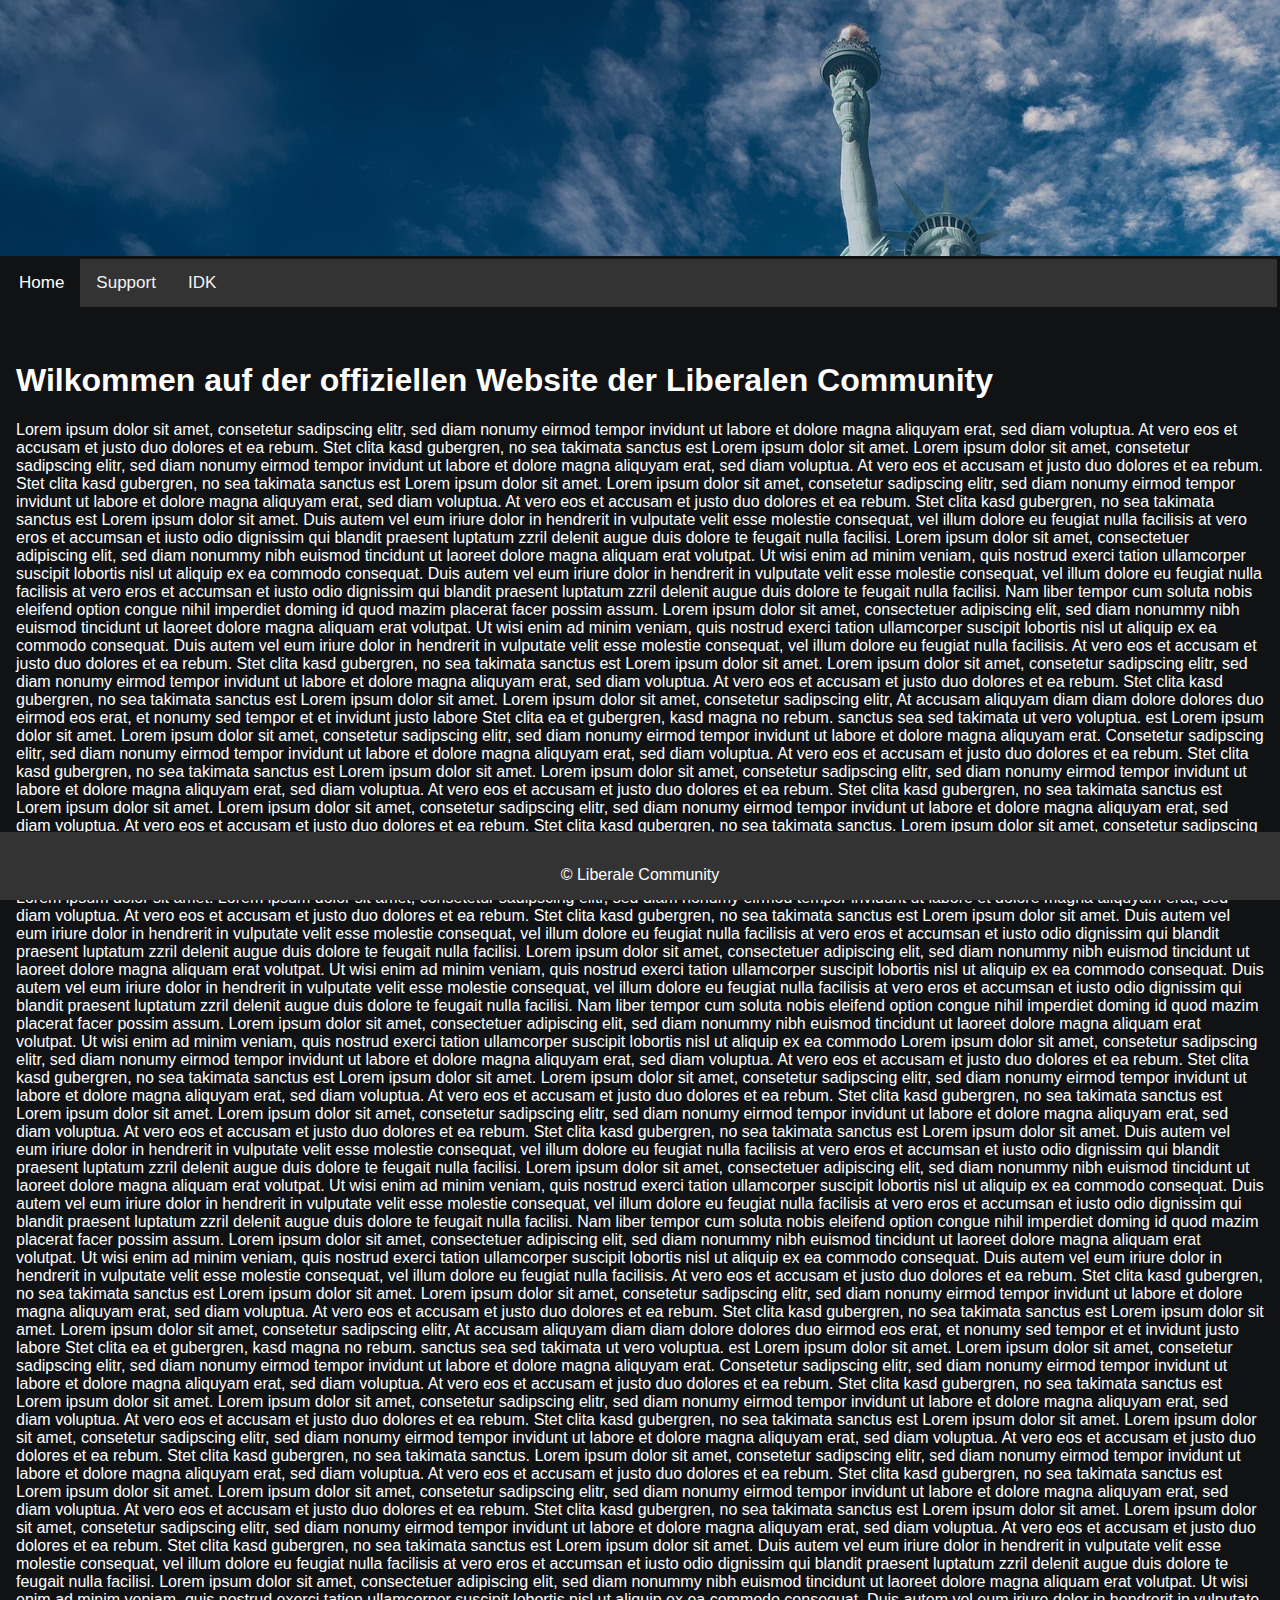
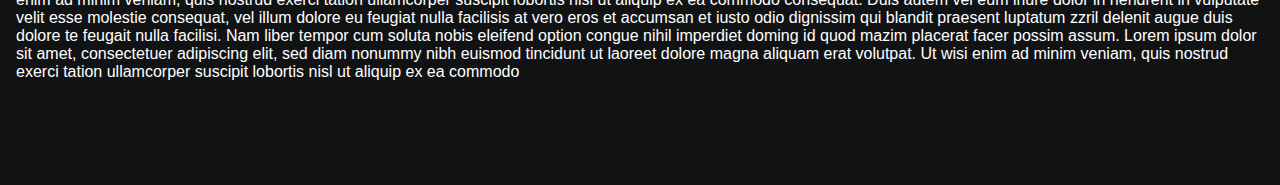
<file: index.html>
<!DOCTYPE html>

<html>

<head>
    <link rel="stylesheet" href="libcom.css">
    <title>Liberale Community</title>
    <script src="libcom.js"></script>
    <link rel="icon" href="Icon.png">
    <meta name="viewport" content="width=device-width, intial-scale=1.0">

    <meta property="og:url"                content="https://websitepreview.github.io/libcom/" />
    <meta property="og:type"               content="article"/>
    <meta property="og:title"              content="Liberale Community" />
    <meta property="og:description"        content="Wilkommen auf der offiziellen Seite der Liberalen Commuity" />
    <meta property="og:image"              content="https://raw.githubusercontent.com/websitepreview/libcom/main/Icon.png" />

  </head>

<body>

    <div class="header"></div>
      
      <div id="navbar">
        <a class="active" href="javascript:void(0)">Home</a>
        <a href="Support.html">Support</a>
        <a href="javascript:void(0)">IDK</a>
      </div>


    <div class="content">

    <br>

    <h1>Wilkommen auf der offiziellen Website der Liberalen Community</h1>

    <p>Lorem ipsum dolor sit amet, consetetur sadipscing elitr, sed diam nonumy eirmod tempor invidunt ut labore et dolore magna aliquyam erat, sed diam voluptua. At vero eos et accusam et justo duo dolores et ea rebum. Stet clita kasd gubergren, no sea takimata sanctus est Lorem ipsum dolor sit amet. Lorem ipsum dolor sit amet, consetetur sadipscing elitr, sed diam nonumy eirmod tempor invidunt ut labore et dolore magna aliquyam erat, sed diam voluptua. At vero eos et accusam et justo duo dolores et ea rebum. Stet clita kasd gubergren, no sea takimata sanctus est Lorem ipsum dolor sit amet. Lorem ipsum dolor sit amet, consetetur sadipscing elitr, sed diam nonumy eirmod tempor invidunt ut labore et dolore magna aliquyam erat, sed diam voluptua. At vero eos et accusam et justo duo dolores et ea rebum. Stet clita kasd gubergren, no sea takimata sanctus est Lorem ipsum dolor sit amet.   

        Duis autem vel eum iriure dolor in hendrerit in vulputate velit esse molestie consequat, vel illum dolore eu feugiat nulla facilisis at vero eros et accumsan et iusto odio dignissim qui blandit praesent luptatum zzril delenit augue duis dolore te feugait nulla facilisi. Lorem ipsum dolor sit amet, consectetuer adipiscing elit, sed diam nonummy nibh euismod tincidunt ut laoreet dolore magna aliquam erat volutpat.   
        
        Ut wisi enim ad minim veniam, quis nostrud exerci tation ullamcorper suscipit lobortis nisl ut aliquip ex ea commodo consequat. Duis autem vel eum iriure dolor in hendrerit in vulputate velit esse molestie consequat, vel illum dolore eu feugiat nulla facilisis at vero eros et accumsan et iusto odio dignissim qui blandit praesent luptatum zzril delenit augue duis dolore te feugait nulla facilisi.   
        
        Nam liber tempor cum soluta nobis eleifend option congue nihil imperdiet doming id quod mazim placerat facer possim assum. Lorem ipsum dolor sit amet, consectetuer adipiscing elit, sed diam nonummy nibh euismod tincidunt ut laoreet dolore magna aliquam erat volutpat. Ut wisi enim ad minim veniam, quis nostrud exerci tation ullamcorper suscipit lobortis nisl ut aliquip ex ea commodo consequat.   
        
        Duis autem vel eum iriure dolor in hendrerit in vulputate velit esse molestie consequat, vel illum dolore eu feugiat nulla facilisis.   
        
        At vero eos et accusam et justo duo dolores et ea rebum. Stet clita kasd gubergren, no sea takimata sanctus est Lorem ipsum dolor sit amet. Lorem ipsum dolor sit amet, consetetur sadipscing elitr, sed diam nonumy eirmod tempor invidunt ut labore et dolore magna aliquyam erat, sed diam voluptua. At vero eos et accusam et justo duo dolores et ea rebum. Stet clita kasd gubergren, no sea takimata sanctus est Lorem ipsum dolor sit amet. Lorem ipsum dolor sit amet, consetetur sadipscing elitr, At accusam aliquyam diam diam dolore dolores duo eirmod eos erat, et nonumy sed tempor et et invidunt justo labore Stet clita ea et gubergren, kasd magna no rebum. sanctus sea sed takimata ut vero voluptua. est Lorem ipsum dolor sit amet. Lorem ipsum dolor sit amet, consetetur sadipscing elitr, sed diam nonumy eirmod tempor invidunt ut labore et dolore magna aliquyam erat.   
        
        Consetetur sadipscing elitr, sed diam nonumy eirmod tempor invidunt ut labore et dolore magna aliquyam erat, sed diam voluptua. At vero eos et accusam et justo duo dolores et ea rebum. Stet clita kasd gubergren, no sea takimata sanctus est Lorem ipsum dolor sit amet. Lorem ipsum dolor sit amet, consetetur sadipscing elitr, sed diam nonumy eirmod tempor invidunt ut labore et dolore magna aliquyam erat, sed diam voluptua. At vero eos et accusam et justo duo dolores et ea rebum. Stet clita kasd gubergren, no sea takimata sanctus est Lorem ipsum dolor sit amet. Lorem ipsum dolor sit amet, consetetur sadipscing elitr, sed diam nonumy eirmod tempor invidunt ut labore et dolore magna aliquyam erat, sed diam voluptua. At vero eos et accusam et justo duo dolores et ea rebum. Stet clita kasd gubergren, no sea takimata sanctus.   
        
        Lorem ipsum dolor sit amet, consetetur sadipscing elitr, sed diam nonumy eirmod tempor invidunt ut labore et dolore magna aliquyam erat, sed diam voluptua. At vero eos et accusam et justo duo dolores et ea rebum. Stet clita kasd gubergren, no sea takimata sanctus est Lorem ipsum dolor sit amet. Lorem ipsum dolor sit amet, consetetur sadipscing elitr, sed diam nonumy eirmod tempor invidunt ut labore et dolore magna aliquyam erat, sed diam voluptua. At vero eos et accusam et justo duo dolores et ea rebum. Stet clita kasd gubergren, no sea takimata sanctus est Lorem ipsum dolor sit amet. Lorem ipsum dolor sit amet, consetetur sadipscing elitr, sed diam nonumy eirmod tempor invidunt ut labore et dolore magna aliquyam erat, sed diam voluptua. At vero eos et accusam et justo duo dolores et ea rebum. Stet clita kasd gubergren, no sea takimata sanctus est Lorem ipsum dolor sit amet.   
        
        Duis autem vel eum iriure dolor in hendrerit in vulputate velit esse molestie consequat, vel illum dolore eu feugiat nulla facilisis at vero eros et accumsan et iusto odio dignissim qui blandit praesent luptatum zzril delenit augue duis dolore te feugait nulla facilisi. Lorem ipsum dolor sit amet, consectetuer adipiscing elit, sed diam nonummy nibh euismod tincidunt ut laoreet dolore magna aliquam erat volutpat.   
        
        Ut wisi enim ad minim veniam, quis nostrud exerci tation ullamcorper suscipit lobortis nisl ut aliquip ex ea commodo consequat. Duis autem vel eum iriure dolor in hendrerit in vulputate velit esse molestie consequat, vel illum dolore eu feugiat nulla facilisis at vero eros et accumsan et iusto odio dignissim qui blandit praesent luptatum zzril delenit augue duis dolore te feugait nulla facilisi.   
        
        Nam liber tempor cum soluta nobis eleifend option congue nihil imperdiet doming id quod mazim placerat facer possim assum. Lorem ipsum dolor sit amet, consectetuer adipiscing elit, sed diam nonummy nibh euismod tincidunt ut laoreet dolore magna aliquam erat volutpat. Ut wisi enim ad minim veniam, quis nostrud exerci tation ullamcorper suscipit lobortis nisl ut aliquip ex ea commodo
        Lorem ipsum dolor sit amet, consetetur sadipscing elitr, sed diam nonumy eirmod tempor invidunt ut labore et dolore magna aliquyam erat, sed diam voluptua. At vero eos et accusam et justo duo dolores et ea rebum. Stet clita kasd gubergren, no sea takimata sanctus est Lorem ipsum dolor sit amet. Lorem ipsum dolor sit amet, consetetur sadipscing elitr, sed diam nonumy eirmod tempor invidunt ut labore et dolore magna aliquyam erat, sed diam voluptua. At vero eos et accusam et justo duo dolores et ea rebum. Stet clita kasd gubergren, no sea takimata sanctus est Lorem ipsum dolor sit amet. Lorem ipsum dolor sit amet, consetetur sadipscing elitr, sed diam nonumy eirmod tempor invidunt ut labore et dolore magna aliquyam erat, sed diam voluptua. At vero eos et accusam et justo duo dolores et ea rebum. Stet clita kasd gubergren, no sea takimata sanctus est Lorem ipsum dolor sit amet.   

        Duis autem vel eum iriure dolor in hendrerit in vulputate velit esse molestie consequat, vel illum dolore eu feugiat nulla facilisis at vero eros et accumsan et iusto odio dignissim qui blandit praesent luptatum zzril delenit augue duis dolore te feugait nulla facilisi. Lorem ipsum dolor sit amet, consectetuer adipiscing elit, sed diam nonummy nibh euismod tincidunt ut laoreet dolore magna aliquam erat volutpat.   
        
        Ut wisi enim ad minim veniam, quis nostrud exerci tation ullamcorper suscipit lobortis nisl ut aliquip ex ea commodo consequat. Duis autem vel eum iriure dolor in hendrerit in vulputate velit esse molestie consequat, vel illum dolore eu feugiat nulla facilisis at vero eros et accumsan et iusto odio dignissim qui blandit praesent luptatum zzril delenit augue duis dolore te feugait nulla facilisi.   
        
        Nam liber tempor cum soluta nobis eleifend option congue nihil imperdiet doming id quod mazim placerat facer possim assum. Lorem ipsum dolor sit amet, consectetuer adipiscing elit, sed diam nonummy nibh euismod tincidunt ut laoreet dolore magna aliquam erat volutpat. Ut wisi enim ad minim veniam, quis nostrud exerci tation ullamcorper suscipit lobortis nisl ut aliquip ex ea commodo consequat.   
        
        Duis autem vel eum iriure dolor in hendrerit in vulputate velit esse molestie consequat, vel illum dolore eu feugiat nulla facilisis.   
        
        At vero eos et accusam et justo duo dolores et ea rebum. Stet clita kasd gubergren, no sea takimata sanctus est Lorem ipsum dolor sit amet. Lorem ipsum dolor sit amet, consetetur sadipscing elitr, sed diam nonumy eirmod tempor invidunt ut labore et dolore magna aliquyam erat, sed diam voluptua. At vero eos et accusam et justo duo dolores et ea rebum. Stet clita kasd gubergren, no sea takimata sanctus est Lorem ipsum dolor sit amet. Lorem ipsum dolor sit amet, consetetur sadipscing elitr, At accusam aliquyam diam diam dolore dolores duo eirmod eos erat, et nonumy sed tempor et et invidunt justo labore Stet clita ea et gubergren, kasd magna no rebum. sanctus sea sed takimata ut vero voluptua. est Lorem ipsum dolor sit amet. Lorem ipsum dolor sit amet, consetetur sadipscing elitr, sed diam nonumy eirmod tempor invidunt ut labore et dolore magna aliquyam erat.   
        
        Consetetur sadipscing elitr, sed diam nonumy eirmod tempor invidunt ut labore et dolore magna aliquyam erat, sed diam voluptua. At vero eos et accusam et justo duo dolores et ea rebum. Stet clita kasd gubergren, no sea takimata sanctus est Lorem ipsum dolor sit amet. Lorem ipsum dolor sit amet, consetetur sadipscing elitr, sed diam nonumy eirmod tempor invidunt ut labore et dolore magna aliquyam erat, sed diam voluptua. At vero eos et accusam et justo duo dolores et ea rebum. Stet clita kasd gubergren, no sea takimata sanctus est Lorem ipsum dolor sit amet. Lorem ipsum dolor sit amet, consetetur sadipscing elitr, sed diam nonumy eirmod tempor invidunt ut labore et dolore magna aliquyam erat, sed diam voluptua. At vero eos et accusam et justo duo dolores et ea rebum. Stet clita kasd gubergren, no sea takimata sanctus.   
        
        Lorem ipsum dolor sit amet, consetetur sadipscing elitr, sed diam nonumy eirmod tempor invidunt ut labore et dolore magna aliquyam erat, sed diam voluptua. At vero eos et accusam et justo duo dolores et ea rebum. Stet clita kasd gubergren, no sea takimata sanctus est Lorem ipsum dolor sit amet. Lorem ipsum dolor sit amet, consetetur sadipscing elitr, sed diam nonumy eirmod tempor invidunt ut labore et dolore magna aliquyam erat, sed diam voluptua. At vero eos et accusam et justo duo dolores et ea rebum. Stet clita kasd gubergren, no sea takimata sanctus est Lorem ipsum dolor sit amet. Lorem ipsum dolor sit amet, consetetur sadipscing elitr, sed diam nonumy eirmod tempor invidunt ut labore et dolore magna aliquyam erat, sed diam voluptua. At vero eos et accusam et justo duo dolores et ea rebum. Stet clita kasd gubergren, no sea takimata sanctus est Lorem ipsum dolor sit amet.   
        
        Duis autem vel eum iriure dolor in hendrerit in vulputate velit esse molestie consequat, vel illum dolore eu feugiat nulla facilisis at vero eros et accumsan et iusto odio dignissim qui blandit praesent luptatum zzril delenit augue duis dolore te feugait nulla facilisi. Lorem ipsum dolor sit amet, consectetuer adipiscing elit, sed diam nonummy nibh euismod tincidunt ut laoreet dolore magna aliquam erat volutpat.   
        
        Ut wisi enim ad minim veniam, quis nostrud exerci tation ullamcorper suscipit lobortis nisl ut aliquip ex ea commodo consequat. Duis autem vel eum iriure dolor in hendrerit in vulputate velit esse molestie consequat, vel illum dolore eu feugiat nulla facilisis at vero eros et accumsan et iusto odio dignissim qui blandit praesent luptatum zzril delenit augue duis dolore te feugait nulla facilisi.   
        
        Nam liber tempor cum soluta nobis eleifend option congue nihil imperdiet doming id quod mazim placerat facer possim assum. Lorem ipsum dolor sit amet, consectetuer adipiscing elit, sed diam nonummy nibh euismod tincidunt ut laoreet dolore magna aliquam erat volutpat. Ut wisi enim ad minim veniam, quis nostrud exerci tation ullamcorper suscipit lobortis nisl ut aliquip ex ea commodo</p>

        
    </div>

    <br><br><br><br>

    <div class="bottom"> 
        <br>
        <div class="copyright">
            <p>&copy; Liberale Community</p>
        </div>
    </div>

    <script>
        window.onscroll = function() {myFunction()};
        
        var navbar = document.getElementById("navbar");
        var sticky = navbar.offsetTop;
        
        function myFunction() {
          if (window.pageYOffset >= sticky) {
            navbar.classList.add("sticky")
          } else {
            navbar.classList.remove("sticky");
          }
        }
        </script>

</body>

</html>
</file>
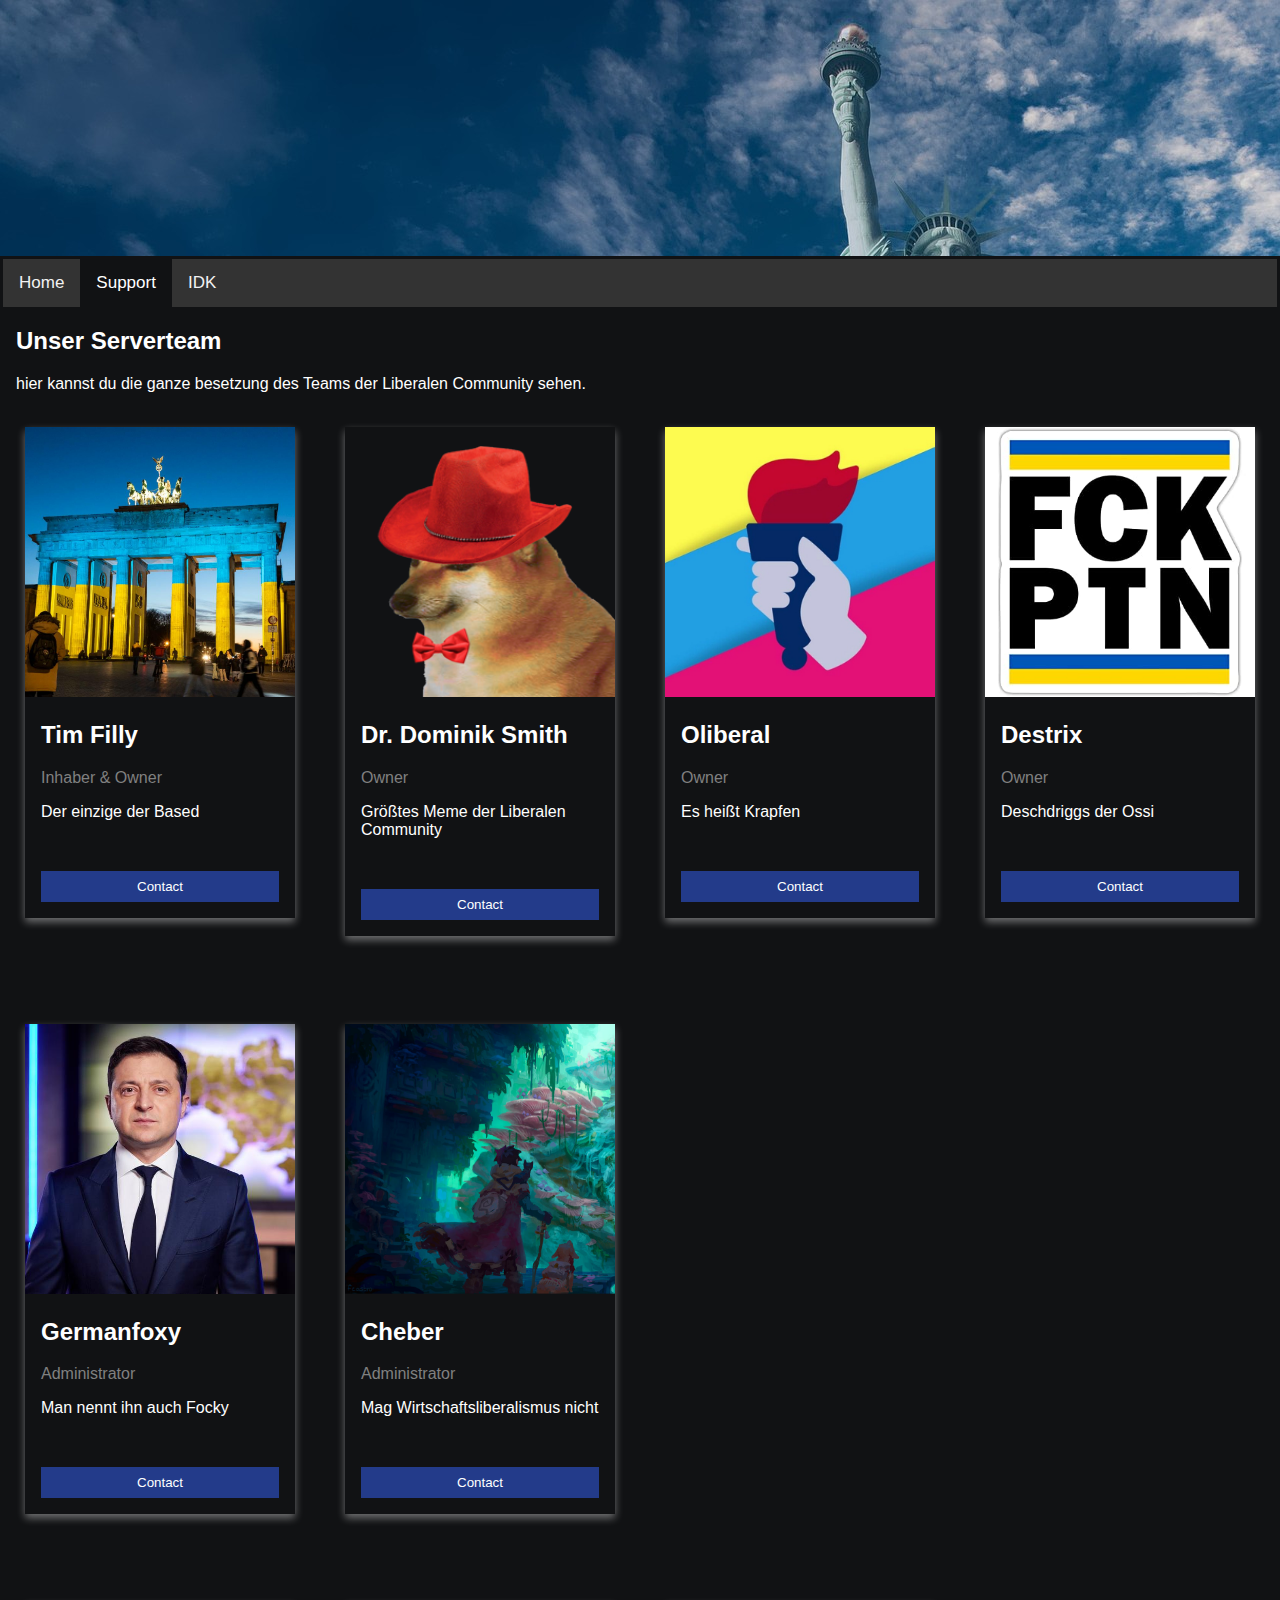
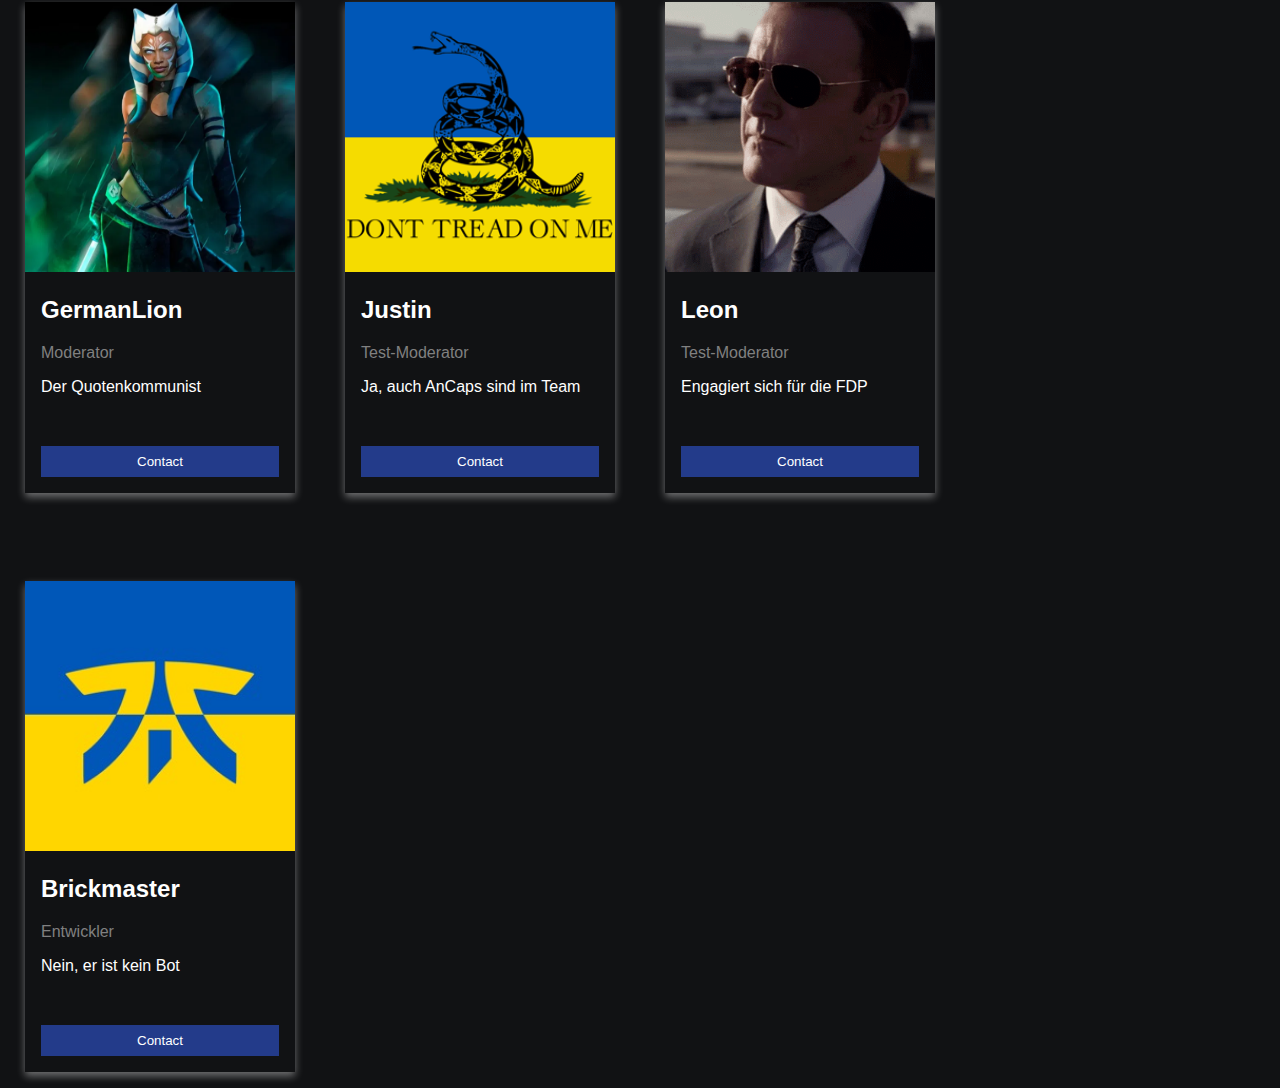
<file: Support.html>
<!DOCTYPE html>

<html>

<head>
    <link rel="stylesheet" href="libcom.css">
    <title>Liberale Community</title>
    <script src="libcom.js"></script>
    <link rel="icon" href="Icon.png">
    <meta name="viewport" content="width=device-width, intial-scale=1.0">

    <meta property="og:url"                content="https://websitepreview.github.io/libcom/" />
    <meta property="og:type"               content="article"/>
    <meta property="og:title"              content="Liberale Community" />
    <meta property="og:description"        content="Wilkommen auf der offiziellen Seite der Liberalen Commuity" />
    <meta property="og:image"              content="https://raw.githubusercontent.com/websitepreview/libcom/main/Icon.png" />

  </head>

<body>

    <div class="header"></div>
      
      <div id="navbar">
        <a href="index.html">Home</a>
        <a class= "active" href="javascript:void(0)">Support</a>
        <a href="javascript:void(0)">IDK</a>
      </div>


      <style>
        html {
          box-sizing: border-box;
        }
        
        *, *:before, *:after {
          box-sizing: inherit;
        }
        
        .column {
          float: left;
          width: 25%;
          margin-bottom: 16px;
          padding: 0 25px;
        }
        
        @media screen and (max-width: 650px) {
          .column {
            width: 100%;
            display: block;
          }
        }
        
        .card {
          box-shadow: 0 4px 8px 0 rgba(255, 255, 255, 0.397);
        }
        
        .container {
          padding: 0 16px;
        }
        
        .container::after, .row::after {
          content: "";
          clear: both;
          display: table;
        }
        
        .title {
          color: grey;
        }
        
        button {
          border: none;
          outline: 0;
          display: inline-block;
          padding: 8px;
          color: white;
          background-color: rgba(45, 81, 201, 0.658);
          text-align: center;
          cursor: pointer;
          width: 100%;
        }

        .container {
            color: rgb(255, 255, 255);
        }
        
        .button:hover {
          background-color: #555;
        }
        </style>
        </head>
        <body>
        
        <div class="container">
        <h2>Unser Serverteam</h2>
        <p>hier kannst du die ganze besetzung des Teams der Liberalen Community sehen.</p>
        <br>
        </div>
        
        <div class="row">
          <div class="column">
            <div class="card">
              <img src="Team/TimFilly.png" alt="TimFilly" style="width:100%">
              <div class="container">
                <h2>Tim Filly</h2>
                <p class="title">Inhaber & Owner</p>
                <p>Der einzige der Based</p>
                <p><br></p>
                <p><button class="TimButton" onclick="window.location.href='discord://discord.com/channels/@me/938809706808500277'">Contact</button></p>
              </div>
            </div>
          </div>
        
          <div class="column">
            <div class="card">
              <img src="Team/Dominik.png" alt="Dominik" style="width:100%">
              <div class="container">
                <h2>Dr. Dominik Smith</h2>
                <p class="title">Owner</p>
                <p>Größtes Meme der Liberalen Community
                </p>
                <p><br></p>
                <p><button class="DominikButton" onclick="window.location.href='discord://discord.com/channels/@me/395195221341896714'">Contact</button></p>
              </div>
            </div>
          </div>
          
          <div class="column">
            <div class="card">
              <img src="Team/Oliberal.png" alt="Oliberal" style="width:100%">
              <div class="container">
                <h2>Oliberal</h2>
                <p class="title">Owner</p>
                <p>Es heißt Krapfen</p>
                <p><br></p>
                <p><button class="OliberalButton" onclick="window.location.href='discord://discord.com/channels/@me/896058286577700924'">Contact</button></p>
              </div>
            </div>
          </div>
          
          <div class="column">
            <div class="card">
              <img src="Team/Destrix.png" alt="Destrix" style="width:100%">
              <div class="container">
                <h2>Destrix</h2>
                <p class="title">Owner</p>
                <p>Deschdriggs der Ossi</p>
                <p><br></p>
                <p><button class="DeschdriggsButton" onclick="window.location.href='discord://discord.com/channels/@me/537212885974253569'">Contact</button></p>
              </div>
            </div>
          </div>
        
        </div>

        <!--neue line-->
        <br> <br> <br> <br>

        <div class="row">
            <div class="column">
              <div class="card">
                <img src="Team/Germanfoxy.png" alt="Germanfoxy" style="width:100%">
                <div class="container">
                  <h2>Germanfoxy</h2>
                  <p class="title">Administrator</p>
                  <p>Man nennt ihn auch Focky</p>
                  <p><br></p>
                  <p><button class="FockyButton" onclick="window.location.href='discord://discord.com/channels/@me/764493832716681217'">Contact</button></p>
                </div>
              </div>
            </div>
          
            <div class="column">
              <div class="card">
                <img src="Team/Cheber.png" alt="Cheber" style="width:100%">
                <div class="container">
                  <h2>Cheber</h2>
                  <p class="title">Administrator</p>
                  <p>Mag Wirtschaftsliberalismus nicht</p>
                  <p><br></p>
                  <p><button class="CheberButton" onclick="window.location.href='discord://discord.com/channels/@me/294919983371386880'">Contact</button></p>
                </div>
              </div>
            </div>
          
          </div>

          <!--neue line-->
        <br> <br> <br> <br>

        <div class="row">
            <div class="column">
              <div class="card">
                <img src="Team/GermanLion.png" alt="GermanLion" style="width:100%">
                <div class="container">
                  <h2>GermanLion</h2>
                  <p class="title">Moderator</p>
                  <p>Der Quotenkommunist</p>
                  <p><br></p>
                  <p><button class="LionButton" onclick="window.location.href='discord://discord.com/channels/@me/634757290565566484'">Contact</button></p>
                </div>
              </div>
            </div>
            
            <div class="column">
              <div class="card">
                <img src="Team/Justin.png" alt="Justin" style="width:100%">
                <div class="container">
                  <h2>Justin</h2>
                  <p class="title">Test-Moderator</p>
                  <p>Ja, auch AnCaps sind im Team</p>
                  <p><br></p>
                  <p><button class="JustinButton" onclick="window.location.href='discord://discord.com/channels/@me/471699483474788362'">Contact</button></p>
                </div>
              </div>
            </div>
            
            <div class="column">
              <div class="card">
                <img src="Team/Leon.png" alt="Leon" style="width:100%">
                <div class="container">
                  <h2>Leon</h2>
                  <p class="title">Test-Moderator</p>
                  <p>Engagiert sich für die FDP</p>
                  <p><br></p>
                  <p><button class="LeonButton" onclick="window.location.href='discord://discord.com/channels/@me/597253528209063976'">Contact</button></p>
                </div>
              </div>
            </div>
          
          </div>

          <!--neue line-->
        <br> <br> <br> <br>

        <div class="row">
            <div class="column">
              <div class="card">
                <img src="Team/Brickmaster.png" alt="Brickmaster" style="width:100%">
                <div class="container">
                  <h2>Brickmaster</h2>
                  <p class="title">Entwickler</p>
                  <p>Nein, er ist kein Bot</p>
                  <p><br></p>
                  <p><button class="BricksButton" onclick="window.location.href='discord://discord.com/channels/@me/331134333148725258'">Contact</button></p>
                </div>
              </div>
            </div>
          
          </div>
</body>

</html>
</file>
<file: libcom.css>
body {
    font: 16px Arial, sans-serif;
    margin:0;
    background-color: #111214;
  }


  .header {
    background-image: url("Liberty2.jpg");
    /*filter: blur(3px);
    -webkit-filter: blur(3px);*/
    padding: 10%;
    text-align: center;
  }


  #navbar {
    overflow: hidden;
    background-color: #333;
    border-style: solid;
    border-bottom: thick;
    border-color: #111214;
  }
  
  #navbar a {
    float: left;
    display: block;
    color: #f2f2f2;
    text-align: center;
    padding: 14px 16px;
    text-decoration: none;
    font-size: 17px;
  }
  
  #navbar a:hover {
    background-color: rgb(31, 32, 32);
    color: black;
  }
  
  #navbar a.active {
    background-color: #111214;
    color: white;
  }
  
  .content {
    padding: 16px;
    color: white;
  }
  
  .sticky {
    position: fixed;
    top: 0;
    width: 100%;
  }
  
  .sticky + .content {
    padding-top: 60px;
  }


  .bottom {
    background-color: #333;
    position: fixed;
    bottom: 0%;
    width: 100%;
    height: 1,5cm;
  }

  .copyright {
    color: white;
    text-align: center;
  }
</file>
